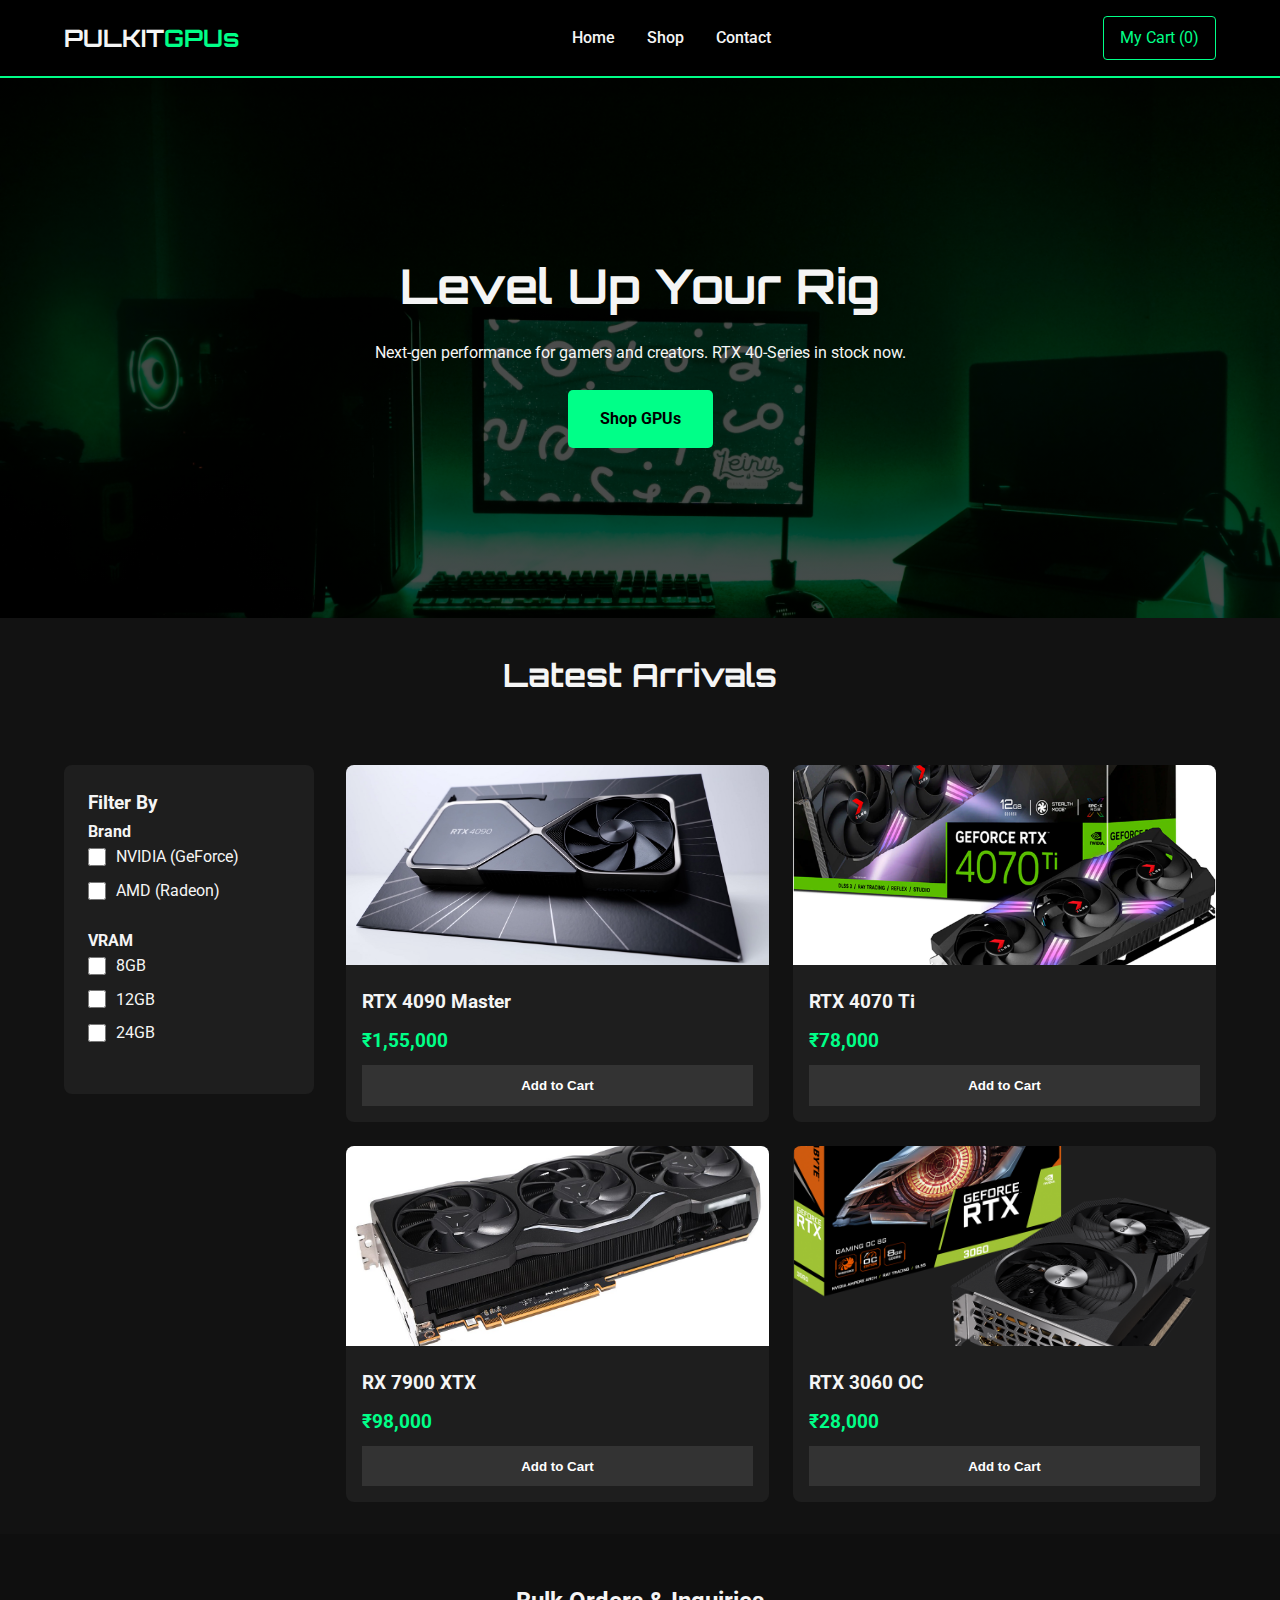
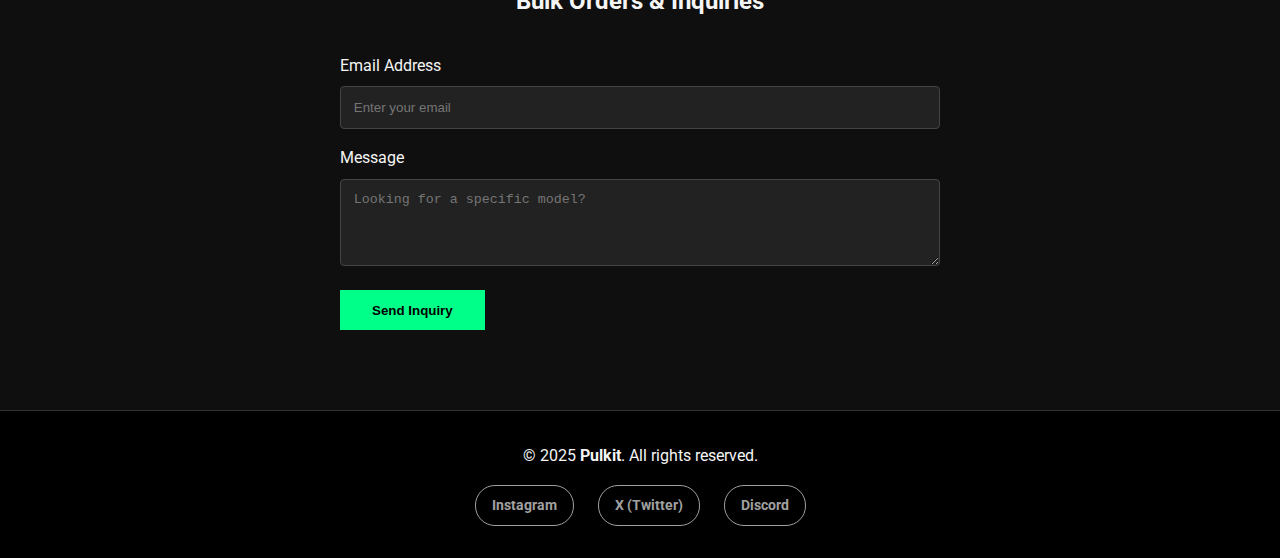
<file: Capstone Project/html.html>
<!DOCTYPE html>
<html lang="en">

<head>
    <meta charset="UTF-8">
    <meta name="viewport" content="width=device-width, initial-scale=1.0">
    <title>Pulkit's GPU Haven | High-End Graphics Cards</title>
    <link rel="stylesheet" href="style.css">
    <link href="https://fonts.googleapis.com/css2?family=Orbitron:wght@400;700&family=Roboto:wght@400;500&display=swap"
        rel="stylesheet">
</head>

<body>

    <header>
        <div class="logo">PULKIT<span class="highlight">GPUs</span></div>
        <nav>
            <ul class="nav-links">
                <li><a href="#hero">Home</a></li>
                <li><a href="#shop">Shop</a></li>
                <li><a href="#contact">Contact</a></li>
            </ul>
        </nav>
        <a href="#shop" class="cta-btn-small">My Cart (0)</a>
    </header>

    <section id="hero" class="hero-section">
        <div class="hero-content">
            <h1>Level Up Your Rig</h1>
            <p>Next-gen performance for gamers and creators. RTX 40-Series in stock now.</p>
            <a href="#shop" class="cta-btn-large">Shop GPUs</a>
        </div>
    </section>

    <main id="shop">
        <h2 class="section-title">Latest Arrivals</h2>

        <div class="shop-layout">
            <aside class="sidebar">
                <h3>Filter By</h3>
                <div class="filter-group">
                    <h4>Brand</h4>
                    <label><input type="checkbox"> NVIDIA (GeForce)</label>
                    <label><input type="checkbox"> AMD (Radeon)</label>
                </div>
                <div class="filter-group">
                    <h4>VRAM</h4>
                    <label><input type="checkbox"> 8GB</label>
                    <label><input type="checkbox"> 12GB</label>
                    <label><input type="checkbox"> 24GB</label>
                </div>
            </aside>

            <section class="product-grid">
                <article class="card">
                    <img src="images/gpu1.png" alt="RTX 4090 Graphics Card" class="card-img">
                    <div class="card-info">
                        <h3>RTX 4090 Master</h3>
                        <p class="price">₹1,55,000</p>
                        <button class="add-cart">Add to Cart</button>
                    </div>
                </article>

                <article class="card">
                    <img src="images/gpu2.png" alt="RTX 4070 Ti Graphics Card" class="card-img">
                    <div class="card-info">
                        <h3>RTX 4070 Ti</h3>
                        <p class="price">₹78,000</p>
                        <button class="add-cart">Add to Cart</button>
                    </div>
                </article>

                <article class="card">
                    <img src="images/gpu3.png" alt="RX 7900 XTX Graphics Card" class="card-img">
                    <div class="card-info">
                        <h3>RX 7900 XTX</h3>
                        <p class="price">₹98,000</p>
                        <button class="add-cart">Add to Cart</button>
                    </div>
                </article>

                <article class="card">
                    <img src="images/gpu4.png" alt="RTX 3060 Graphics Card" class="card-img">
                    <div class="card-info">
                        <h3>RTX 3060 OC</h3>
                        <p class="price">₹28,000</p>
                        <button class="add-cart">Add to Cart</button>
                    </div>
                </article>
            </section>
        </div>
    </main>

    <section id="contact" class="contact-section">
        <h2>Bulk Orders & Inquiries</h2>
        <form action="#" class="contact-form">
            <div class="form-group">
                <label for="email">Email Address</label>
                <input type="email" id="email" placeholder="Enter your email" required>
            </div>
            <div class="form-group">
                <label for="msg">Message</label>
                <textarea id="msg" rows="4" placeholder="Looking for a specific model?"></textarea>
            </div>
            <button type="submit" class="submit-btn">Send Inquiry</button>
        </form>
    </section>

    <footer>
        <div class="footer-content">
            <p>&copy; 2025 <strong>Pulkit</strong>. All rights reserved.</p>
            <div class="socials">
                <a href="https://instagram.com" target="_blank" class="social-link">Instagram</a>
                <a href="https://twitter.com" target="_blank" class="social-link">X (Twitter)</a>
                <a href="https://discord.com" target="_blank" class="social-link">Discord</a>
            </div>
        </div>
    </footer>

</body>

</html>
</file>
<file: Capstone Project/style.css>
/* CSS Variables */
:root {
    --primary-color: #00ff88;
    /* Neon Green */
    --bg-dark: #121212;
    --bg-card: #1e1e1e;
    --text-light: #f5f5f5;
    --text-gray: #a0a0a0;
    --font-heading: 'Orbitron', sans-serif;
    --font-body: 'Roboto', sans-serif;
}

* {
    margin: 0;
    padding: 0;
    box-sizing: border-box;
}

body {
    font-family: var(--font-body);
    background-color: var(--bg-dark);
    color: var(--text-light);
    line-height: 1.6;
}

/* --- HEADER --- */
header {
    display: flex;
    justify-content: space-between;
    align-items: center;
    padding: 1rem 5%;
    background-color: #000;
    position: sticky;
    top: 0;
    z-index: 100;
    border-bottom: 2px solid var(--primary-color);
}

.logo {
    font-family: var(--font-heading);
    font-size: 1.5rem;
    font-weight: 700;
}

.logo .highlight {
    color: var(--primary-color);
}

.nav-links {
    display: flex;
    list-style: none;
    gap: 2rem;
}

.nav-links a {
    text-decoration: none;
    color: var(--text-light);
    font-weight: 500;
    transition: color 0.3s ease;
}

.nav-links a:hover {
    color: var(--primary-color);
}

.cta-btn-small {
    background: transparent;
    border: 1px solid var(--primary-color);
    color: var(--primary-color);
    padding: 0.5rem 1rem;
    text-decoration: none;
    border-radius: 4px;
}

/* --- HERO SECTION --- */
.hero-section {
    height: 60vh;

    background: linear-gradient(rgba(0, 0, 0, 0.7), rgba(0, 0, 0, 0.7)), url('images/banner.jpg');
    background-size: cover;
    background-position: center;
    display: flex;
    align-items: center;
    justify-content: center;
    text-align: center;
}

.hero-content h1 {
    font-family: var(--font-heading);
    font-size: 3rem;
    margin-bottom: 1rem;
}

.cta-btn-large {
    display: inline-block;
    margin-top: 1.5rem;
    padding: 1rem 2rem;
    background-color: var(--primary-color);
    color: #000;
    text-decoration: none;
    font-weight: bold;
    border-radius: 5px;
    transition: transform 0.2s ease;
}

.cta-btn-large:hover {
    transform: scale(1.05);
}

/* --- SHOP LAYOUT --- */
.shop-layout {
    display: grid;
    grid-template-columns: 250px 1fr;
    gap: 2rem;
    padding: 2rem 5%;
    max-width: 1400px;
    margin: 0 auto;
}

.section-title {
    text-align: center;
    font-family: var(--font-heading);
    margin: 2rem 0;
    font-size: 2rem;
}

/* Sidebar */
.sidebar {
    background-color: var(--bg-card);
    padding: 1.5rem;
    border-radius: 8px;
    height: fit-content;
}

.filter-group {
    margin-bottom: 1.5rem;
}

.filter-group label {
    display: flex;
    /* Aligns checkbox and text */
    align-items: center;
    gap: 10px;
    margin-bottom: 0.5rem;
    cursor: pointer;
}

/* NEW: This makes the ticks Green */
input[type="checkbox"] {
    accent-color: var(--primary-color);
    width: 18px;
    height: 18px;
    cursor: pointer;
}

/* Product Grid */
.product-grid {
    display: grid;
    grid-template-columns: repeat(auto-fill, minmax(280px, 1fr));
    gap: 1.5rem;
}

.card {
    background-color: var(--bg-card);
    border-radius: 8px;
    overflow: hidden;
    transition: transform 0.3s ease;
}

/* UPDATED: Removed box-shadow (glow) */
.card:hover {
    transform: translateY(-5px);
}

.card-img {
    width: 100%;
    height: 200px;
    object-fit: cover;
}

.card-info {
    padding: 1rem;
}

.price {
    color: var(--primary-color);
    font-size: 1.2rem;
    font-weight: bold;
    margin: 0.5rem 0;
}

.add-cart {
    width: 100%;
    padding: 0.8rem;
    background-color: #333;
    color: #fff;
    border: none;
    cursor: pointer;
    font-weight: bold;
}

.add-cart:hover {
    background-color: var(--primary-color);
    color: #000;
}

/* --- CONTACT FORM --- */
.contact-section {
    padding: 3rem 5%;
    text-align: center;
    background-color: #0f0f0f;
}

.contact-form {
    max-width: 600px;
    margin: 2rem auto;
    text-align: left;
}

.form-group {
    margin-bottom: 1rem;
}

.form-group label {
    display: block;
    margin-bottom: 0.5rem;
}

.form-group input,
.form-group textarea {
    width: 100%;
    padding: 0.8rem;
    background-color: #222;
    border: 1px solid #444;
    color: #fff;
    border-radius: 4px;
}

.submit-btn {
    padding: 0.8rem 2rem;
    background-color: var(--primary-color);
    border: none;
    font-weight: bold;
    cursor: pointer;
}

/* --- FOOTER --- */
footer {
    background-color: #000;
    padding: 2rem;
    text-align: center;
    border-top: 1px solid #333;
}

.socials {
    margin-top: 1rem;
    display: flex;
    justify-content: center;
    gap: 1.5rem;
}

.social-link {
    color: var(--text-gray);
    text-decoration: none;
    font-weight: bold;
    font-size: 0.9rem;
    border: 1px solid var(--text-gray);
    padding: 0.5rem 1rem;
    border-radius: 20px;
    transition: all 0.3s ease;
}

.social-link:hover {
    color: #000;
    background-color: var(--primary-color);
    border-color: var(--primary-color);
}

/* --- RESPONSIVENESS --- */
@media (max-width: 768px) {
    .shop-layout {
        grid-template-columns: 1fr;
    }

    .sidebar {
        margin-bottom: 2rem;
    }

    .nav-links {
        display: none;
    }

    .hero-content h1 {
        font-size: 2rem;
    }
}
</file>
